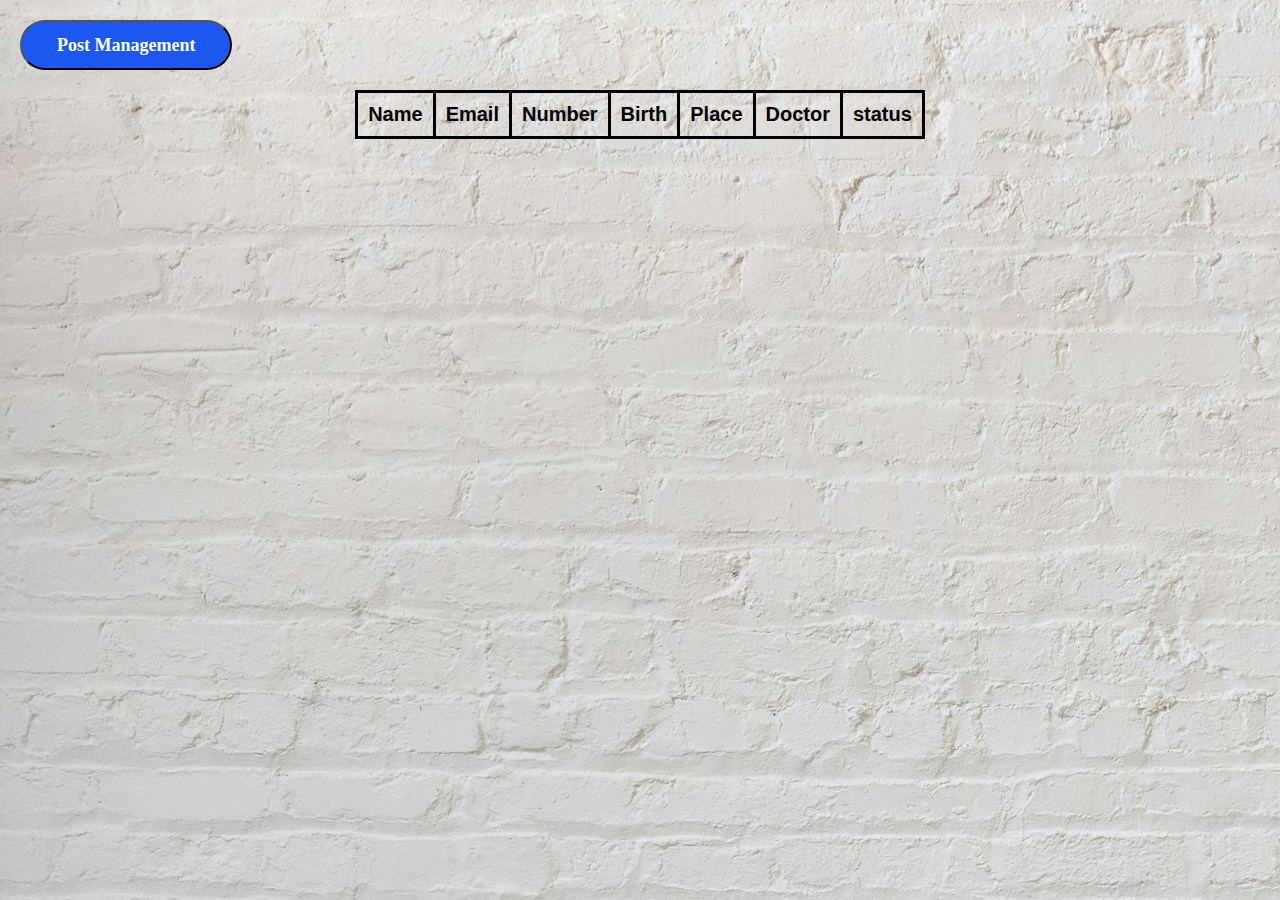
<file: appoint_admin.html>
<!DOCTYPE html>
<html lang="en">
<head>
    <meta charset="UTF-8">
    <meta name="viewport" content="width=device-width, initial-scale=1.0">
    <title>Document</title>
    <style>

        :root{
            --text-color:rgb(28,88,239);
            --clr-bg-1: #F0F0F0;
        }

        *{
            box-sizing: border-box;
            font-family: "Poppins", serif;
        }

        body{
            width: 100%;
            height: 100vh;
            margin: 0;
            background-image: url(img/bg-blog.jpg);
            justify-items: center;
        }

        table,td,tr,th{
            border: 3px solid;
            border-collapse: collapse;
            font-family: Arial, Helvetica, sans-serif;
        }
        th,td{
            padding: 10px;
            font-size: 20px;
        }
        .Edit,.Delete{
            margin: 5px;
        }


    .btn2{
        background-color: var(--text-color);
        padding: 0 35px;
        border-radius: 30px;
        height: 50px;
        align-content: center;
        color: white !important;
        transition: all 0.2s ease;
        text-decoration: none;
        font-size: 18px;
        margin: 20px;
    }

    .btn2:hover{
        background-color: black;
        box-shadow: 5px 5px 10px rgba(0,0,0,0.5);
    }


    </style>
</head>
<body>
    
    <button class="btn2" id="btnPM"><b>Post Management</b></button>

<table>
    <thead>
        <tr>
            <th>Name</th>
            <th>Email</th>
            <th>Number</th>
            <th>Birth</th>
            <th>Place</th>
            <th>Doctor</th>
            <th>status</th>
        </tr>
    </thead>
    <tbody id="appointmentList">
        <tr>
            <td>Huy</td>
            <td>123@gmail.com</td>
            <td>0834586662</td>
            <td>07/04/2003</td>
            <td>Choose Clinic</td>
            <td>Dr. Jade Dayal</td>
            <td><b>CONSIDERING</b></td>
        </tr>
        <tr>
            <td>Hai</td>
            <td>567@gmail.com</td>
            <td>0834586662</td>
            <td>07/04/2003</td>
            <td>Choose Clinic</td>
            <td>Dr. Jade Dayal</td>
            <td><b>APPROVAL</b></td>
        </tr>
    </tbody>
</table>




    <script>

let showAppointments = document.getElementById("appointmentList");
let appointments = JSON.parse(localStorage.getItem("appointments")) || [];

function displayappointment() {
showAppointments.innerHTML = "";
for (let i = 0; i < appointments.length; i++) {
let appointmentInfo = appointments[i];
if (appointmentInfo["isDelete"] === false) {
    let tr = document.createElement("tr");
    tr.classList.add("appointment");
    tr.innerHTML = `
        <tr>
            <td>${appointmentInfo["name"]}</td>
            <td>${appointmentInfo["email"]}</td>
            <td>${appointmentInfo["number"]}</td>
            <td>${appointmentInfo["birth"]}</td>
            <td>${appointmentInfo["place"]}</td>
            <td>${appointmentInfo["doctor"]}</td>
            <td><b>CONSIDERING</b></td>
        </tr>
    `;

    let buttonEdit = document.createElement("button");
    buttonEdit.textContent = "Edit";
    buttonEdit.classList.add("Edit");
    buttonEdit.addEventListener("click", () => editAppointment(i));
    tr.appendChild(buttonEdit);

    let buttonDelete = document.createElement("button");
    buttonDelete.textContent = "Delete";
    buttonDelete.classList.add("Delete");
    buttonDelete.addEventListener("click", () => deleteAppointment(i));
    tr.appendChild(buttonDelete);

    showAppointments.appendChild(tr);
}
}
}


function editAppointment(index) {
let appointment = appointments[index];
let newName = prompt("Enter new name: ", appointment["name"]);
let newEmail = prompt("Enter new email: ", appointment["email"]);
let newNumber = prompt("Enter new number: ", appointment["number"]);
let newBirth = prompt("Enter new birth: ", appointment["birth"]);
let newPlace = prompt("Enter new place: ", appointment["place"]);
let newDoctor = prompt("Enter new doctor: ", appointment["doctor"]);
let newImage = prompt("Enter new image: ", appointment["image"]);

if (newName && newEmail && newNumber && newBirth && newPlace && newDoctor && newImage) {
appointment["name"] = newName;
appointment["email"] = newEmail;
appointment["number"] = newNumber;
appointment["birth"] = newBirth;
appointment["place"] = newPlace;
appointment["doctor"] = newDoctor;
appointment["image"] = newImage;
localStorage.setItem("appointments", JSON.stringify(appointments));
displayappointment();
}
}


function deleteAppointment(index) {
let appointment = appointments[index];
appointment["isDelete"] = true;
// appointments.splice(index, 1);
localStorage.setItem("appointments", JSON.stringify(appointments));
displayappointment();
}

displayappointment();


let btnPM = document.getElementById("btnPM");
btnPM.onclick = function(){ 
    window.location.href="blog_main_admin.html";
}

    </script>
</body>
</html>
</file>
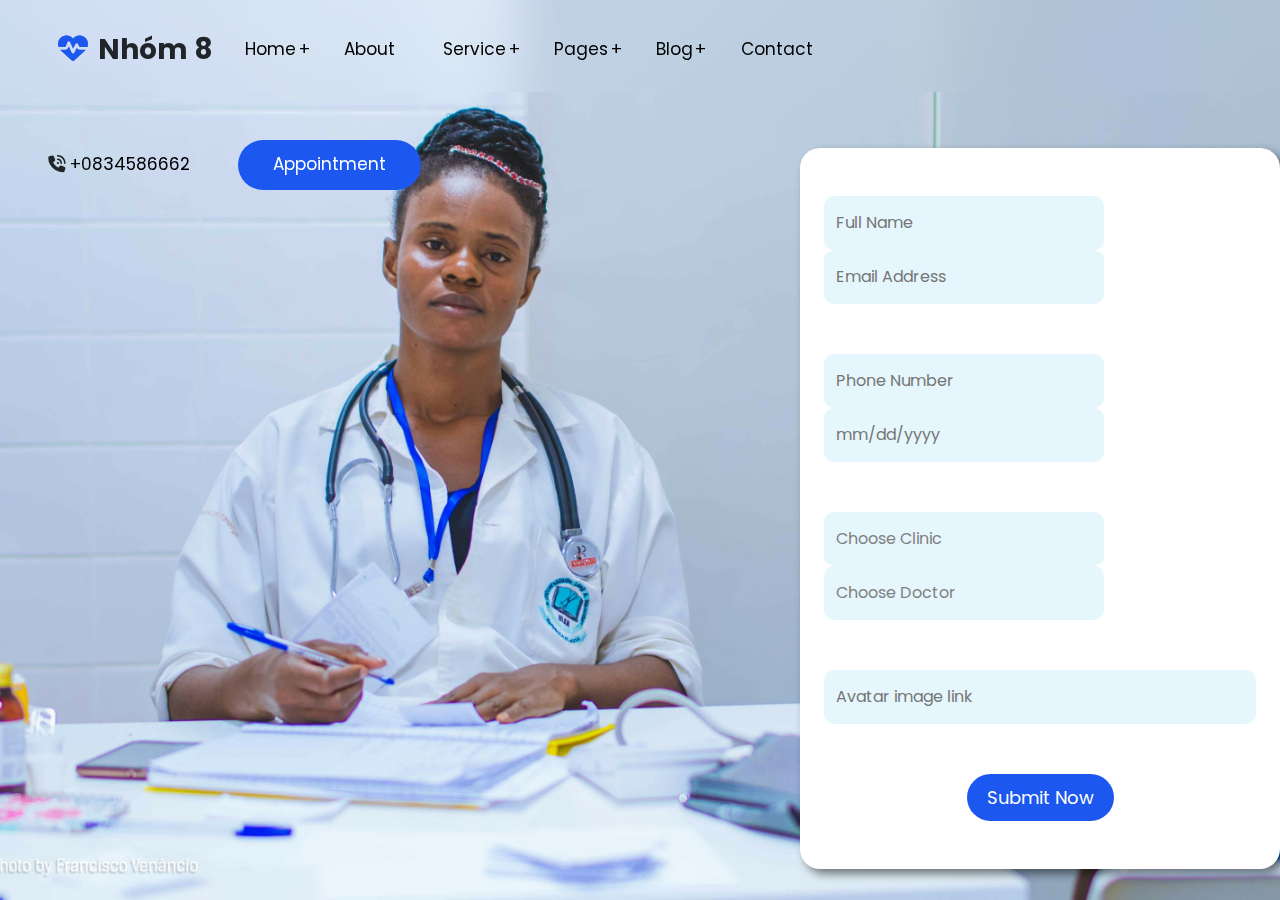
<file: appointment.html>
<!DOCTYPE html>
<html lang="en">
<head>
    <meta charset="UTF-8">
    <meta name="viewport" content="width=device-width, initial-scale=1.0">
    <title>Document</title>
    <!-- CSS -->
    <link rel="stylesheet" href="appointment.css">
    <!-- bootstrap -->
    <link href="https://cdn.jsdelivr.net/npm/bootstrap@5.3.3/dist/css/bootstrap.min.css" rel="stylesheet" integrity="sha384-QWTKZyjpPEjISv5WaRU9OFeRpok6YctnYmDr5pNlyT2bRjXh0JMhjY6hW+ALEwIH" crossorigin="anonymous">
    <!-- font-awsome -->
    <link rel="stylesheet" href="https://cdnjs.cloudflare.com/ajax/libs/font-awesome/6.6.0/css/all.min.css">
    <!-- font-text -->
    <link rel="preconnect" href="https://fonts.googleapis.com">
    <link rel="preconnect" href="https://fonts.gstatic.com" crossorigin>
    <link href="https://fonts.googleapis.com/css2?family=Montserrat:ital,wght@0,100..900;1,100..900&family=Poppins:ital,wght@0,100;0,200;0,300;0,400;0,500;0,600;0,700;0,800;0,900;1,100;1,200;1,300;1,400;1,500;1,600;1,700;1,800;1,900&display=swap" rel="stylesheet">
    
</head>
<body>
    <section>
        <header class="container-fluid">
            <!-- NAVIGATION BAR -->
            <nav class="navbar container-fluid px-5 pt-2 pb-0 position-fixed top-0 start-0 d-flex gap-5">
                <div class="nav-left">
                    <div class="logo d-flex">
                        <i class="logo1 fa-solid fa-heart-pulse"></i>
                        <h3><b>Nhóm 8</b></h3>
                    </div>
                    <ul class=" d-flex gap-5">
                        <li class="list-unstyled home">
                            <a href="http://127.0.0.1:5500/index.html">Home <span class="home-plus">+</span> <span class="home-minus">-</span></a>
            <!-- DROPDOWN-HOME -->
                            <div class="home-dropdown">
                                <div class="home1">
                                    <div class="home1-img">
                                        <div class="home1-hover"></div>
                                        <div class="btn1"><a href="http://127.0.0.1:5500/room.html" type="button"><b>Demo Page</b></a></div>
                                        <img src="./img/home-01.jpg" alt="">
                                    </div>
                                    <p>Home 01</p>
                                </div>
                                <div class="home1">
                                    <div class="home1-img">
                                        <div class="home1-hover"></div>
                                        <div class="btn1"><a href="#" type="button"><b>Demo Page</b></a></div>
                                        <img src="./img/home-01.jpg" alt="">
                                    </div>
                                    <p>Home 02</p>
                                </div>
                                <div class="home1">
                                    <div class="home1-img">
                                        <div class="home1-hover"></div>
                                        <div class="btn1"><a href="#" type="button"><b>Demo Page</b></a></div>
                                        <img src="./img/home-01.jpg" alt="">
                                    </div>
                                    <p>Home 03</p>
                                </div>
                                <div class="home1">
                                    <div class="home1-img">
                                        <div class="home1-hover"></div>
                                        <div class="btn1"><a href="#" type="button"><b>Demo Page</b></a></div>
                                        <img src="./img/home-01.jpg" alt="">
                                    </div>
                                    <p>Home 04</p>
                                </div>
                            </div>
            <!-- DROPDOWN-HOME -->
                        </li>
                        <li class="list-unstyled"><a href="http://127.0.0.1:5500/index.html#about-us-herf">About</a></li>
                        <li class="list-unstyled service"><a href="http://127.0.0.1:5500/index.html#service-herf">Service <span class="service-plus">+</span> <span class="service-minus">-</span></a>
                            <div class="service-hover">
                                <a href="http://127.0.0.1:5500/index.html#service-herf">Service</a>
                                <a href="#">Service Details</a>
                            </div>
                        </li>
                        <li class="list-unstyled page"><a href="#">Pages <span class="page-plus">+</span> <span class="page-minus">-</span></a>
                            <div class="page-hover">
                                <a href="">Appointment</a>
                                <a href="">Doctor</a>
                                <a href="">Project</a>
                                <a href="">Project Details</a>
                                <a href="">Product</a>
                                <a href="">Product Details</a>
                                <a href="">Wish List</a>
                                <a href="">Cart</a>
                                <a href="">Check out</a>
                                <a href="">Error Page</a>
                            </div>
                        </li>
                        <li class="list-unstyled blog"><a href="http://127.0.0.1:5500/blog_main.html">Blog <span class="blog-plus">+</span> <span class="blog-minus">-</span></a>
                            <div class="blog-hover">
                                <a href="">Blog Default</a>
                                <a href="">Blog Grid</a>
                                <a href="">Blog Details</a>
                            </div>
                        </li>
                        <li class="list-unstyled"><a href="http://127.0.0.1:5500/appointment.html">Contact</a></li>
                    </ul>
                </div>

                <div class="connection d-flex gap-5">
                    <div class="number">
                        <i class="fa-solid fa-phone-volume"></i>
                        <a href="#">+0834586662</a>
                    </div>
                    <a class="btn2" type="button"  href="http://127.0.0.1:5500/appointment.html">Appointment</a>
                </div>
            </nav>

        </header>
    </section>
    <section>
        <div class="appointment-container">
            <!-- ==================APPOINTMENT-FORM ============================-->
            <div class="form-containner d-flex justify-content-center mt-5">
                <form id="formLocal" action="" class="appointment-form mt-5 d-flex flex-column">
                    <div class="row">
                        <input type="text" id="name" placeholder="Full Name">
                        <input type="text" id="email" placeholder="Email Address">
                    </div>
                    <div class="row d-flex flex-row">
                        <input type="text" id="number" placeholder="Phone Number">
                        <input type="text" id="birth" placeholder="mm/dd/yyyy">
                    </div>
                    <div class="row d-flex flex-row">
                        <select name="" id="place">
                            <option value="" hidden>Choose Clinic</option>
                            <option value="Pediatric Clinic">Pediatric Clinic</option>
                            <option value="Diagnosis Clinic">Diagnosis Clinic</option>
                            <option value="Cardiac Clinic">Cardiac Clinic</option>
                            <option value="Medical Pharmacy">Medical Pharmacy</option>
                            <option value="Rehabilitation Therapy">Rehabilitation Therapy</option>
                            <option value="Laryngological Clinic">Laryngological Clinic</option>
                        </select>
                        <select name="" id="doctor">
                            <option value="" hidden>Choose Doctor </option>
                            <option value="Dr. Jalen Kothenbeutel">Dr. Jalen Kothenbeutel</option>
                            <option value="Dr. Jade Dayal">Dr. Jade Dayal</option>
                            <option value="Dr. Zander Nishida">Dr. Zander Nishida</option>
                            <option value="Dr. Mattie Tellers">Dr. Mattie Tellers</option>
                            <option value="Dr. Jade Dayal">Dr. Jade Dayal </option>
                        </select>
                    </div>
                    <div class="row d-flex flex-row">
                        <input type="text" id="image" name="avatar" placeholder="Avatar image link">
                    </div>
                    <button class="btn-submit mb-5" type="submit">Submit Now</button>
                    <!-- //////////////////////////// -->

                </form>
            </div>
        </div>
    </section>

    <!-- bootstrap -->
    <script src="https://cdn.jsdelivr.net/npm/bootstrap@5.3.3/dist/js/bootstrap.bundle.min.js" integrity="sha384-YvpcrYf0tY3lHB60NNkmXc5s9fDVZLESaAA55NDzOxhy9GkcIdslK1eN7N6jIeHz" crossorigin="anonymous"></script>
    <script src="appointment.js"></script>
</body>
</html>
</file>
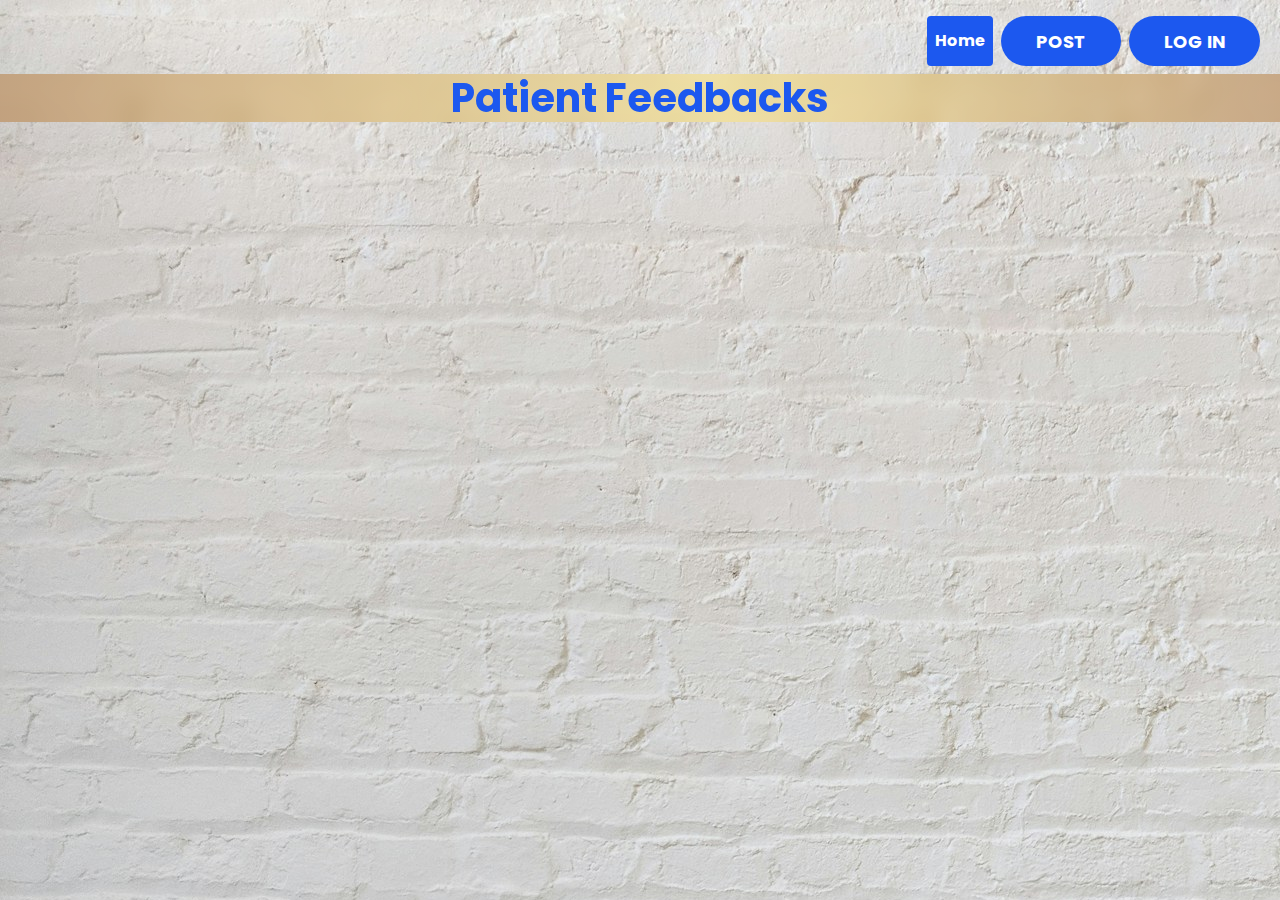
<file: blog_main.html>
<!DOCTYPE html>
<html lang="en">
<head>
    <meta charset="UTF-8">
    <meta name="viewport" content="width=device-width, initial-scale=1.0">
    <title>Document</title>
    <!-- CSS -->
    <link rel="stylesheet" href="blog_main.css">
    <!-- bootstrap -->
    <link href="https://cdn.jsdelivr.net/npm/bootstrap@5.3.3/dist/css/bootstrap.min.css" rel="stylesheet" integrity="sha384-QWTKZyjpPEjISv5WaRU9OFeRpok6YctnYmDr5pNlyT2bRjXh0JMhjY6hW+ALEwIH" crossorigin="anonymous">
    <!-- font-awsome -->
    <link rel="stylesheet" href="https://cdnjs.cloudflare.com/ajax/libs/font-awesome/6.6.0/css/all.min.css">
    <!-- font-text -->
    <link rel="preconnect" href="https://fonts.googleapis.com">
    <link rel="preconnect" href="https://fonts.gstatic.com" crossorigin>
    <link href="https://fonts.googleapis.com/css2?family=Montserrat:ital,wght@0,100..900;1,100..900&family=Poppins:ital,wght@0,100;0,200;0,300;0,400;0,500;0,600;0,700;0,800;0,900;1,100;1,200;1,300;1,400;1,500;1,600;1,700;1,800;1,900&display=swap" rel="stylesheet">
    
</head>
<body>
    <section>
        <div class=" container-fluid nav-bar d-flex flex-row-reverse pt-3">
            <button class="btn2 mx-2" id="btnLogIn"><b>LOG IN</b></button>
            <button class="btn2 " id="btnPost"><b>POST</b></button>
            <a class="homebtn align-content-center mx-2 px-2 rounded-1" href="http://127.0.0.1:5500/index.html"><b>Home</b></a>
        </div> 
    </section>

    <section>
        <h1 class="text-center title_name mt-2"><b>Patient Feedbacks</b></h1>
    </section>

    <div class="blog-container mx-auto mt-5 text-white" id="showBlogs"></div>
    
    <!-- bootstrap -->
    <script src="https://cdn.jsdelivr.net/npm/bootstrap@5.3.3/dist/js/bootstrap.bundle.min.js" integrity="sha384-YvpcrYf0tY3lHB60NNkmXc5s9fDVZLESaAA55NDzOxhy9GkcIdslK1eN7N6jIeHz" crossorigin="anonymous"></script>
    <script src="blog_main.js">
        
    </script>

</body>
</html>
</file>
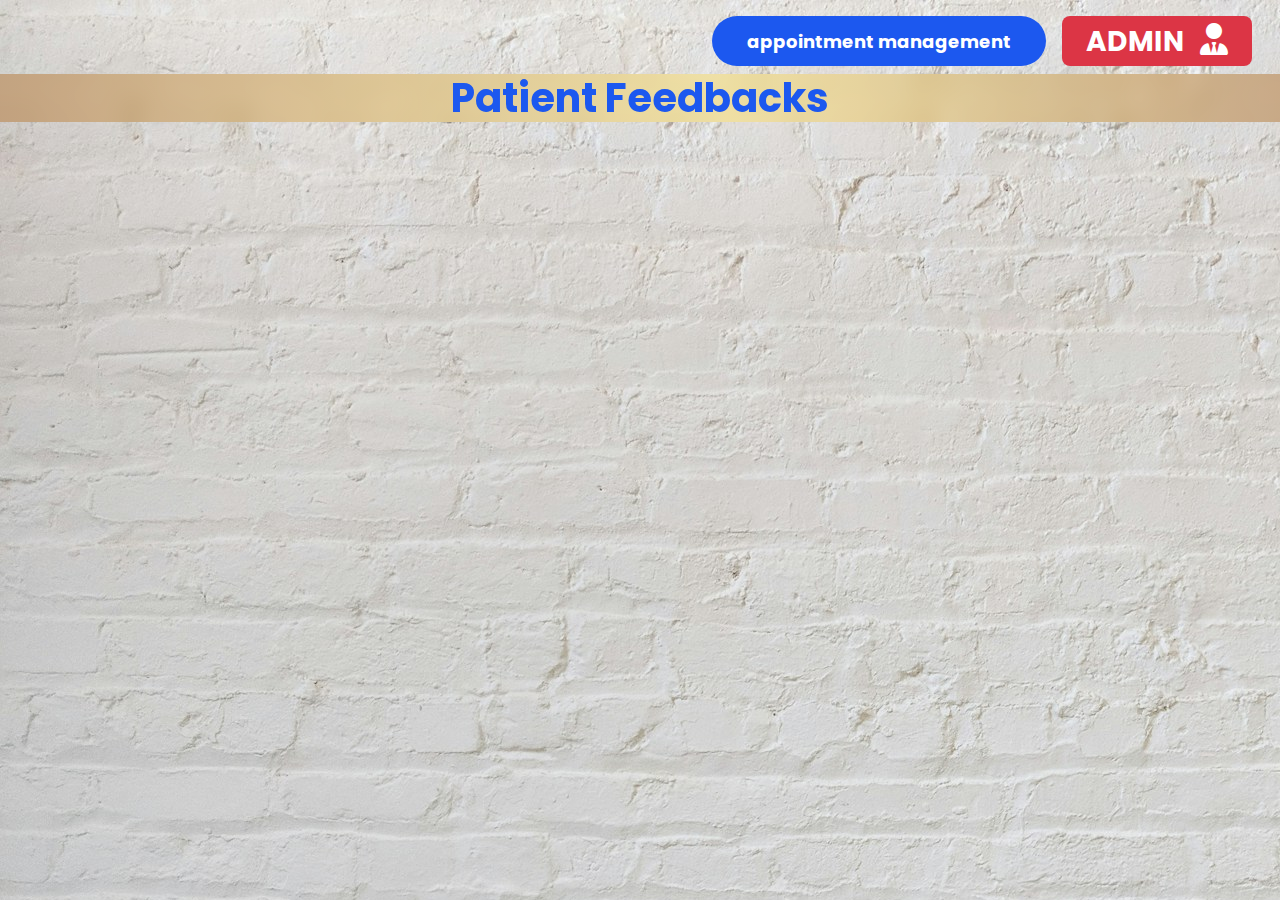
<file: blog_main_admin.html>
<!DOCTYPE html>
<html lang="en">
<head>
    <meta charset="UTF-8">
    <meta name="viewport" content="width=device-width, initial-scale=1.0">
    <title>Document</title>
    <!-- CSS -->
    <link rel="stylesheet" href="blog_main_admin.css">
    <!-- bootstrap -->
    <link href="https://cdn.jsdelivr.net/npm/bootstrap@5.3.3/dist/css/bootstrap.min.css" rel="stylesheet" integrity="sha384-QWTKZyjpPEjISv5WaRU9OFeRpok6YctnYmDr5pNlyT2bRjXh0JMhjY6hW+ALEwIH" crossorigin="anonymous">
    <!-- font-awsome -->
    <link rel="stylesheet" href="https://cdnjs.cloudflare.com/ajax/libs/font-awesome/6.6.0/css/all.min.css">
    <!-- font-text -->
    <link rel="preconnect" href="https://fonts.googleapis.com">
    <link rel="preconnect" href="https://fonts.gstatic.com" crossorigin>
    <link href="https://fonts.googleapis.com/css2?family=Montserrat:ital,wght@0,100..900;1,100..900&family=Poppins:ital,wght@0,100;0,200;0,300;0,400;0,500;0,600;0,700;0,800;0,900;1,100;1,200;1,300;1,400;1,500;1,600;1,700;1,800;1,900&display=swap" rel="stylesheet">
    
</head>
<body>
    <section>
        <div class=" container-fluid nav-bar d-flex flex-row-reverse pt-3">
            <h3 class="mx-3  px-4 text-bg-danger rounded-3 align-content-center"><b>ADMIN</b> <i class="fa-solid fa-user-tie fs-2 ms-2"></i></h3>
            <button class="btn2" id="btnAM"><b>appointment management</b></button>
        </div>
    </section>

    <section>
        <h1 class="text-center title_name mt-2"><b>Patient Feedbacks</b></h1>
        <div class="blog-container mx-auto mt-5 text-white" id="showBlogs">
        
        </div>
    </section>
    
    <section>
        <div id="studentsName"></div>
    </section>
    <!-- bootstrap -->
    <script src="https://cdn.jsdelivr.net/npm/bootstrap@5.3.3/dist/js/bootstrap.bundle.min.js" integrity="sha384-YvpcrYf0tY3lHB60NNkmXc5s9fDVZLESaAA55NDzOxhy9GkcIdslK1eN7N6jIeHz" crossorigin="anonymous"></script>
    <script src="blog_main_admin.js"></script>

</body>
</html>
</file>
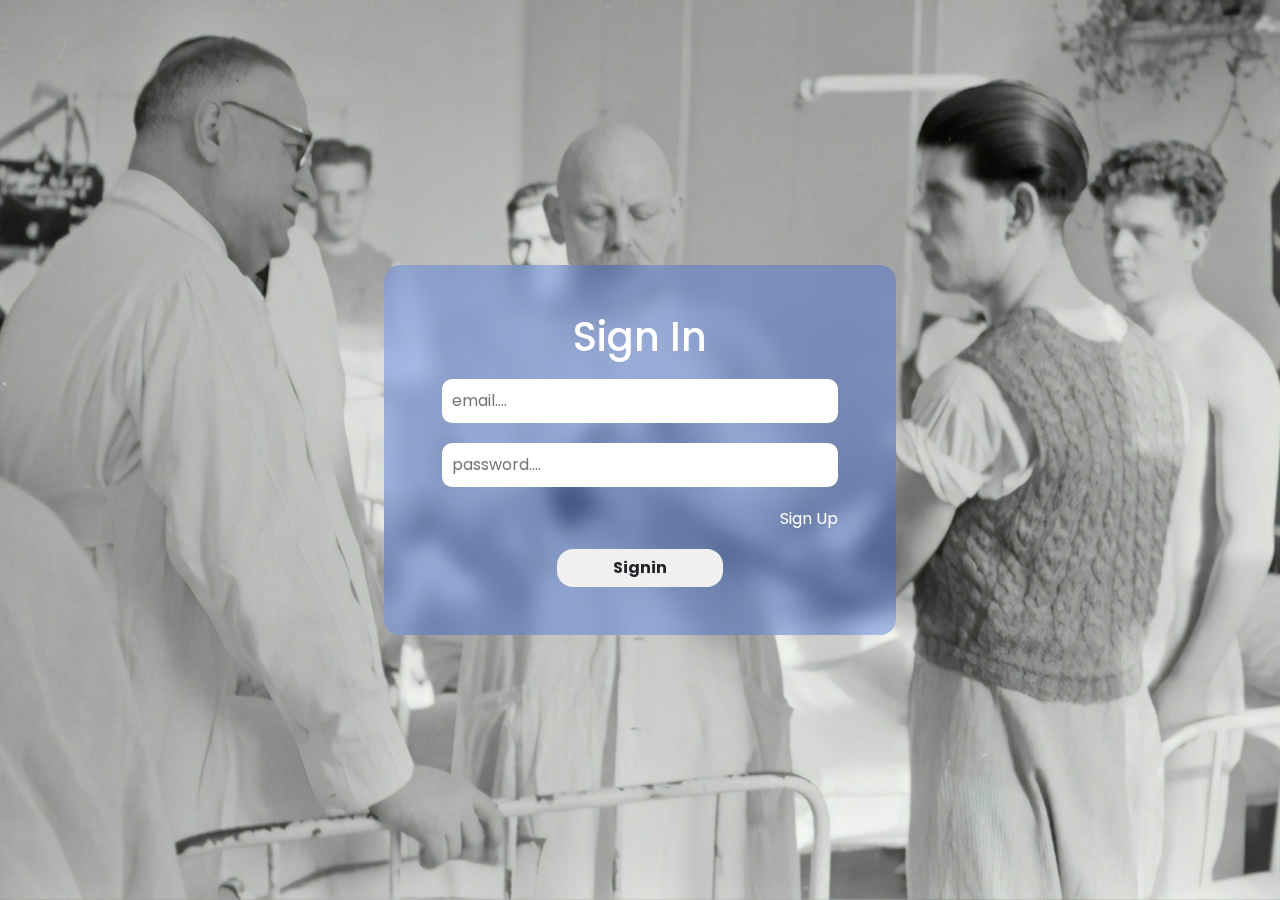
<file: signin.html>
<!DOCTYPE html>
<html lang="en">
<head>
    <meta charset="UTF-8">
    <meta name="viewport" content="width=device-width, initial-scale=1.0">
    <title>Sign In</title>
    <!-- CSS -->
    <link rel="stylesheet" href="signin.css">
    <!-- bootstrap -->
    <link href="https://cdn.jsdelivr.net/npm/bootstrap@5.3.3/dist/css/bootstrap.min.css" rel="stylesheet" integrity="sha384-QWTKZyjpPEjISv5WaRU9OFeRpok6YctnYmDr5pNlyT2bRjXh0JMhjY6hW+ALEwIH" crossorigin="anonymous">
    <!-- font-awsome -->
    <link rel="stylesheet" href="https://cdnjs.cloudflare.com/ajax/libs/font-awesome/6.6.0/css/all.min.css">
    <!-- font-text -->
    <link rel="preconnect" href="https://fonts.googleapis.com">
    <link rel="preconnect" href="https://fonts.gstatic.com" crossorigin>
    <link href="https://fonts.googleapis.com/css2?family=Montserrat:ital,wght@0,100..900;1,100..900&family=Poppins:ital,wght@0,100;0,200;0,300;0,400;0,500;0,600;0,700;0,800;0,900;1,100;1,200;1,300;1,400;1,500;1,600;1,700;1,800;1,900&display=swap" rel="stylesheet">

</head>
<body>
    <div class="container mx-auto text-center p-5 rounded-4">
        <h1>Sign In</h1>
        <form class="d-flex flex-column" id="signin-form">
            <input type="email" placeholder="email...." id="email">
            <input type="password" placeholder="password...." id="password">
            <a href="http://127.0.0.1:5500/signup.html">Sign Up</a>
            <button class="btn mt-2 rounded-4" type="submit"><b>Signin</b></button>
        </form>
    </div>

    <!-- bootstrap -->
    <script src="https://cdn.jsdelivr.net/npm/bootstrap@5.3.3/dist/js/bootstrap.bundle.min.js" integrity="sha384-YvpcrYf0tY3lHB60NNkmXc5s9fDVZLESaAA55NDzOxhy9GkcIdslK1eN7N6jIeHz" crossorigin="anonymous"></script>
    <script src="signin.js"></script>
</body>
</html>
</file>
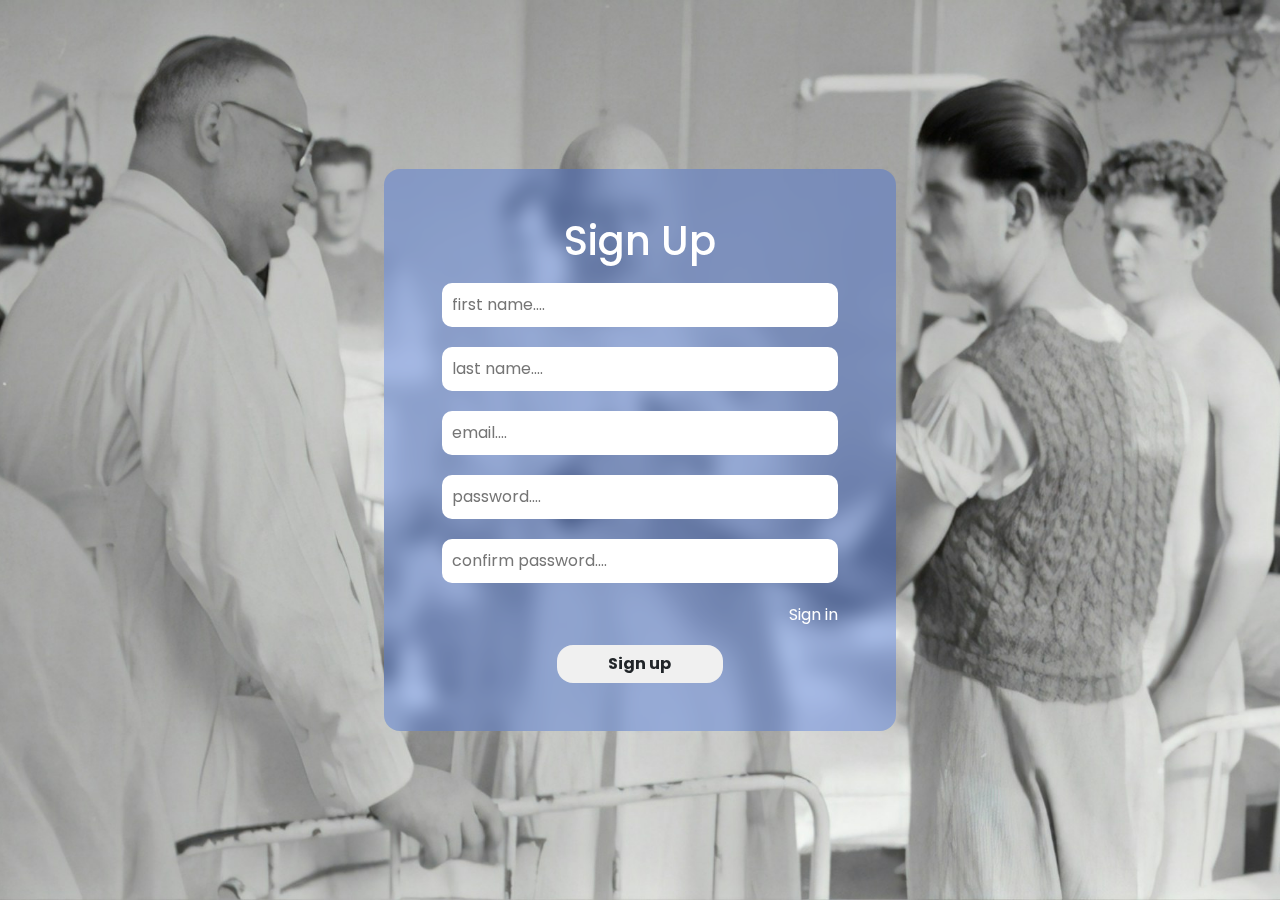
<file: signup.html>
<!DOCTYPE html>
<html lang="en">
<head>
    <meta charset="UTF-8">
    <meta name="viewport" content="width=device-width, initial-scale=1.0">
    <title>Sign Up</title>
    <!-- CSS -->
    <link rel="stylesheet" href="signup.css">
    <!-- bootstrap -->
    <link href="https://cdn.jsdelivr.net/npm/bootstrap@5.3.3/dist/css/bootstrap.min.css" rel="stylesheet" integrity="sha384-QWTKZyjpPEjISv5WaRU9OFeRpok6YctnYmDr5pNlyT2bRjXh0JMhjY6hW+ALEwIH" crossorigin="anonymous">
    <!-- font-awsome -->
    <link rel="stylesheet" href="https://cdnjs.cloudflare.com/ajax/libs/font-awesome/6.6.0/css/all.min.css">
    <!-- font-text -->
    <link rel="preconnect" href="https://fonts.googleapis.com">
    <link rel="preconnect" href="https://fonts.gstatic.com" crossorigin>
    <link href="https://fonts.googleapis.com/css2?family=Montserrat:ital,wght@0,100..900;1,100..900&family=Poppins:ital,wght@0,100;0,200;0,300;0,400;0,500;0,600;0,700;0,800;0,900;1,100;1,200;1,300;1,400;1,500;1,600;1,700;1,800;1,900&display=swap" rel="stylesheet">

</head>
<body>
    <div class="container mx-auto text-center p-5 rounded-4" >
        <h1>Sign Up</h1>
        <form class="d-flex flex-column" id="signup-form">
            <input type="text" placeholder="first name...." id="first-name">
            <input type="text" placeholder="last name...." id="last-name">
            <input type="email" placeholder="email...." id="email">
            <input type="password" placeholder="password...." id="password">
            <input type="password" placeholder="confirm password...." id="confirm-password">

            <a href="http://127.0.0.1:5500/signin.html">Sign in</a>
            <button class="btn mt-2 rounded-4" type="submit" id="btn"><b>Sign up</b></button>
        </form>
    </div>

    <!-- bootstrap -->
    <script src="https://cdn.jsdelivr.net/npm/bootstrap@5.3.3/dist/js/bootstrap.bundle.min.js" integrity="sha384-YvpcrYf0tY3lHB60NNkmXc5s9fDVZLESaAA55NDzOxhy9GkcIdslK1eN7N6jIeHz" crossorigin="anonymous"></script>
    <script src="signup.js"></script>
</body>
</html>
</file>
<file: appointment.css>
:root{
    --text-color:rgb(28,88,239);
    --clr-bg-1: #F0F0F0;
}

*{
    margin: 0 !important;
    border: 0 !important;
    box-sizing: border-box;
    font-family: "Poppins", serif;
}

html{
    scroll-behavior: smooth;
}

body{
    width: 100%;
    height: 100vh;
}

.title-position{
    text-shadow: 5px 5px 10px rgba(0,0,0,0.5);
    background-color: rgba(red, green, blue, alpha);
}

.appointment-container{
    padding-top: 100px !important;
    height: 100vh;
    background-image: url(img/appointment.jpg);
    background-position: center;
    background-size: cover;
}

.logo1{
    font-size: 30px;
    padding: 0px 10px;
    color: var(--text-color);
}
.navbar{
    height: 92px;
    font-size: 17px;
    backdrop-filter: blur(20px);
    z-index: 2;
}

.nav-left{
    display: flex;
    align-items: center;
    height: 100%;
}

a{
    text-decoration: none !important;
    color: black !important;
}
.navbar ul{
    height: 100%;
}
.navbar ul li{
    height: 100%;
    display: flex;
    align-items: center;
}
.navbar ul li a{
    height: 100%;
    transition: all 0.5s ease;
    display: flex;
    align-items: center;
}
.list-unstyled>a:hover{
    color: var(--text-color) !important;
}

.number a{
    transition: all 0.5s ease;
}
.number a:hover{
    color: var(--text-color) !important;
}

.home1{
width: 220px;
display: flex;
flex-direction: column;
align-items: center;
position: relative;
overflow: hidden;
padding-bottom: 10px;
}

.home1-hover{
    opacity: 0;
    transform: translateY(100%);
    width: 200px;
    height: 200px;
    border-radius: 10px;
    position: absolute;
    z-index: 1;
    top:0;
    background: linear-gradient(to top,rgba(0,0,0,0.8) 20%, rgba(255,255,255,0.1)70%);
    transition: all 0.5s ease;
}

.home1:hover .home1-hover{
    opacity: 1;
    transform: translateY(0);
}

.home1:hover .btn1{
    opacity: 1;
    transform: translateY(0);
}

.home1-img{
    width: 200px;
    height: 200px;
    overflow: hidden;
    border-radius: 10px;
    position: relative;

}
.home1-img img{
    width: 100%;
    height: 100%;
}

.home{
    transition: all 0.5s ease;
    position: relative;
}
.home-plus{
    scale: 1;
    position: absolute;
    left: 105%;
}
.home-minus{
    scale: 0;
    left: 105%;
    position: absolute;
    z-index: 1;
}
.home >a:hover .home-plus{
    scale: 0;
}

.home >a:hover .home-minus{
    scale: 1;
}

.home:hover .home-dropdown{
    opacity: 1;
    scale: 1;
}
.home-dropdown{
    position: absolute;
    top:100%;
    left: -200%;
    display: grid;
    grid-template-columns: repeat(4,1fr);
    padding: 10px 10px 0 10px;
    gap:5px;
    backdrop-filter: blur(100px);
    background: linear-gradient(to bottom,rgba(255,255,255,0.5),rgba(28,88,239,0.5));
    color: white;
    border-radius: 10px;
    opacity: 0;
    scale: 0;
    transition: all 0.5s ease-in-out;
}

.btn1{
    position: absolute;
    z-index: 2;
    background-color: var(--text-color);
    top: 37%;
    left: 20%;
    opacity: 0;
    transform: translateY(100%);
    transition: all 0.5s ease;
}
.btn1:hover a{
    background-color: black;
    color: white !important;
}
.btn1 a{
    color: white !important;
    padding: 5px 10px;
}

.service{
    position: relative;
}

.service-plus{
    scale: 1;
    position: absolute;
    left: 105%;
}
.service-minus{
    scale: 0;
    left: 105%;
    position: absolute;
    z-index: 1;
}
.service >a:hover .service-plus{
    scale: 0;
}

.service >a:hover .service-minus{
    scale: 1;
}
.service:hover .service-hover{
    opacity: 1;
    scale: 1;
}
.service-hover{
    position: absolute;
    top:100%;
    left: -20%;
    opacity: 0;
    scale: 0;
    transition: all 0.2s ease;
}
.service-hover>a{
    width: 200px;
    padding: 10px 40px 10px 5px;
    background-color: white;
    color: black;
    transition: all 0.2s ease;
}

.service-hover a:hover{
    background-color: var(--text-color);
    color: white !important;
}

.page{
    position: relative;
}

.page-plus{
    scale: 1;
    position: absolute;
    left: 105%;
}
.page-minus{
    scale: 0;
    left: 105%;
    position: absolute;
    z-index: 1;
}
.page >a:hover .page-plus{
    scale: 0;
}

.page >a:hover .page-minus{
    scale: 1;
}
.page:hover .page-hover{
    opacity: 1;
    scale: 1;
}
.page-hover{
    position: absolute;
    top:100%;
    left: -20%;
    opacity: 0;
    scale: 0;
    transition: all 0.2s ease;
}
.page-hover>a{
    width: 250px;
    padding: 10px 70px 10px 20px;
    background-color: white;
    color: black;
    transition: all 0.2s ease;
}

.page-hover a:hover{
    background-color: var(--text-color);
    color: white !important;
}

.blog{
    position: relative;
}

.blog-plus{
    scale: 1;
    position: absolute;
    left: 105%;
}
.blog-minus{
    scale: 0;
    left: 105%;
    position: absolute;
    z-index: 1;
}
.blog >a:hover .blog-plus{
    scale: 0;
}

.blog >a:hover .blog-minus{
    scale: 1;
}

.blog:hover .blog-hover{
    opacity: 1;
    scale: 1;
}
.blog-hover{
    position: absolute;
    top:100%;
    left: -20%;
    opacity: 0;
    scale: 0;
    transition: all 0.2s ease;
}
.blog-hover>a{
    width: 250px;
    padding: 10px 70px 10px 20px;
    background-color: white;
    color: black;
    transition: all 0.2s ease;
}

.blog-hover a:hover{
    background-color: var(--text-color);
    color: white !important;
}

.connection{
align-items: center;
}

.btn2{
    background-color: var(--text-color);
    padding: 0 35px;
    border-radius: 30px;
    height: 50px;
    align-content: center;
    color: white !important;
    transition: all 0.2s ease;
}

.btn2:hover{
    background-color: black;
    box-shadow: 5px 5px 10px rgba(0,0,0,0.5);
}


/* Appointment-form */
.form-containner{
    max-width: 650px;
    background-color: white;
    margin-left: 800px !important;
    border-radius: 20px;
    box-shadow: 5px 5px 10px rgba(0,0,0,0.5);
}
.appointment-form{
    width: 90%;
}
.row{
    display: flex;
    flex-direction: row;
    justify-content: space-between;
    margin-bottom: 50px !important;
}
input,select{
    width: 280px !important;
    padding: 15px;
    background-color: rgba(3, 175, 229, 0.1);
    border: 0;
    border-radius: 10px;
    appearance: none;
    color: grey;
}

input[name="avatar"]{
    width: 100% !important ;
}

.btn-submit{
    width: fit-content;
    padding: 10px 20px;
    background-color: var(--text-color);
    color: white;
    border-radius: 25px;
    font-size: 18px;
    align-self: center;
    transition: all 0.5s ease ;
}

.btn-submit:hover{
    background-color: black;
    box-shadow: 5px 5px 10px rgba(0,0,0,0.5);
}
</file>
<file: blog_main.css>
:root{
    --text-color:rgb(28,88,239);
    --clr-bg-1: #F0F0F0;
}

*{
    margin: 0 !important;
    border: 0 !important;
    box-sizing: border-box;
    font-family: "Poppins", serif;
}

body{
    width: 100%;
    height: 100vh;
    background-image: url(img/bg-blog.jpg);
}

.title_name{
    color: var(--text-color);
    background-image: linear-gradient(to right,rgba(181, 120, 55,  0.5),rgba(255,227,112,0.5)56.7352%,rgba(181, 120, 55,0.5));
    backdrop-filter: blur(10px);
}

.btn2{
    background-color: var(--text-color);
    padding: 0 35px;
    border-radius: 30px;
    height: 50px;
    align-content: center;
    color: white !important;
    transition: all 0.2s ease;
    text-decoration: none;
    font-size: 18px;
}

.btn2:hover{
    background-color: black;
    box-shadow: 5px 5px 10px rgba(0,0,0,0.5);
}

.blog-container{
    width: 90%;
    display: grid;
    grid-template-columns: repeat(3,1fr);
    gap:30px;

}
.post{
    padding: 30px;
    background-color: var(--text-color);
    border-radius: 10px;
    position: relative;
}

.fa-star{
    background-image: linear-gradient(to right,rgba(181, 120, 55),rgba(255,227,112)56.7352%,rgba(181, 120, 55));
    background-clip: text;
    color: transparent;
}
.post> h3 > span, .post> p > span{
    color: lemonchiffon;
}

.post-dropdown{
    position: absolute;
    top:0;
    left: 0;
    width: 100%;
    height: 100%;
    background-image: linear-gradient(to right,rgba(181, 120, 55,0.3),rgba(255,227,112,0.3)56.7352%,rgba(181, 120, 55,0.3));
    opacity: 0;
    border-radius: 10px;
    transition: all 0.5s ease;
}
.post:hover .post-dropdown{
    opacity: 1;
}

.homebtn{
    text-decoration: none;
    background-color: var(--text-color);
    color: white;
    transition: all 0.5s ease;
}

.homebtn:hover{
    background-color: black;
    box-shadow: 5px 5px 10px rgba(0,0,0,0.5);
}
</file>
<file: blog_main_admin.css>
:root{
    --text-color:rgb(28,88,239);
    --clr-bg-1: #F0F0F0;
}

*{
    margin: 0 !important;
    border: 0 !important;
    box-sizing: border-box;
    font-family: "Poppins", serif;
}

body{
    width: 100%;
    height: 100vh;
    background-image: url(img/bg-blog.jpg);
}

.title_name{
    color: var(--text-color);
    background-image: linear-gradient(to right,rgba(181, 120, 55,  0.5),rgba(255,227,112,0.5)56.7352%,rgba(181, 120, 55,0.5));
    backdrop-filter: blur(10px);
}

.btn2{
    background-color: var(--text-color);
    padding: 0 35px;
    border-radius: 30px;
    height: 50px;
    align-content: center;
    color: white !important;
    transition: all 0.2s ease;
    text-decoration: none;
    font-size: 18px;
}

.btn2:hover{
    background-color: black;
    box-shadow: 5px 5px 10px rgba(0,0,0,0.5);
}

.blog-container{
    width: 90%;
    display: grid;
    grid-template-columns: repeat(3,1fr);
    gap:30px;

}
.post{
    padding: 30px;
    background-color: var(--text-color);
    border-radius: 10px;
    position: relative;
    padding-bottom: 70px;
}

.fa-star{
    background-image: linear-gradient(to right,rgba(181, 120, 55),rgba(255,227,112)56.7352%,rgba(181, 120, 55));
    background-clip: text;
    color: transparent;
}
.post> h3 > span, .post> p > span{
    color: lemonchiffon;
}

.post-dropdown{
    position: absolute;
    top:0;
    left: 0;
    width: 100%;
    height: 100%;
    background-image: linear-gradient(to right,rgba(181, 120, 55,0.3),rgba(255,227,112,0.3)56.7352%,rgba(181, 120, 55,0.3));
    opacity: 0;
    border-radius: 10px;
    transition: all 0.5s ease;
    z-index: 1;
}
.post:hover .post-dropdown{
    opacity: 1;
}

.buttonEdit{
    position: absolute;
    bottom:0;
    z-index: 2;
    right: 70px;
    border-radius: 10px;
    padding: 5px 10px;
    margin: 10px !important;
    transition: all 0.5s ease;
}
.buttonEdit:hover{
    background-color: black;
    color: white;
    box-shadow: rgba(0,0,0,0.5);
}
.buttonDelete{
    position: absolute;
    bottom:0;
    z-index: 2;
    right: 0px;
    border-radius: 10px;
    padding: 5px 10px;
    margin: 10px !important;
    transition: all 0.5s ease;
}
.buttonDelete:hover{
    background-color: black;
    color: white;
    box-shadow: rgba(0,0,0,0.5);
}
</file>
<file: signin.css>
*{
    margin: 0;
    box-sizing: border-box;
    font-family: "Poppins", serif;
    }

:root{
--text-color:rgb(28,88,239);
--clr-bg-1: #F0F0F0;
}

body{
width: 100%;
height: 100vh;
background-image: url(/img/bg_login.jpg);
background-size: cover;
background-repeat: no-repeat;
background-position: center;
display: flex;
align-items: center;
}

.container{
    background-color: rgba(28,88,239,0.3);
    backdrop-filter: blur(10px);
    width: 40% !important;
    color: white;
}

input{
    margin: 10px !important;
    border: none;
    padding: 10px;
    border-radius: 10px;
}

form>a{
    text-decoration: none;
    margin: 10px 10px 10px 0;
    align-self: flex-end;
    color: white;
    transition: all 0.5s ease !important;
}

form>a:hover{
    color: black;
}

.btn{
    background-color: var(--clr-bg-1) !important;
    width: 40%;
    align-self: center;
    transition: all 0.5s ease !important;
}

.btn:hover{
    background-color: black !important;
    color: white;
    box-shadow: rgba(0,0,0,0.5) !important;

}
</file>
<file: signup.css>
*{
    margin: 0;
    box-sizing: border-box;
    font-family: "Poppins", serif;
    }

:root{
--text-color:rgb(28,88,239);
--clr-bg-1: #F0F0F0;
}

body{
width: 100%;
height: 100vh;
background-image: url(/img/bg_login.jpg);
background-size: cover;
background-repeat: no-repeat;
background-position: center;
display: flex;
align-items: center;
}

.container{
    background-color: rgba(28,88,239,0.3);
    backdrop-filter: blur(10px);
    width: 40% !important;
    color: white;
}

input{
    margin: 10px !important;
    border: none;
    padding: 10px;
    border-radius: 10px;
}

form>a{
    text-decoration: none;
    margin: 10px 10px 10px 0;
    align-self: flex-end;
    color: white;
    transition: all 0.5s ease !important;
}

form>a:hover{
    color: black;
}

.btn{
    background-color: var(--clr-bg-1) !important;
    width: 40%;
    align-self: center;
    transition: all 0.5s ease !important;
}

.btn:hover{
    background-color: black !important;
    color: white;
    box-shadow: rgba(0,0,0,0.5) !important;

}
</file>
